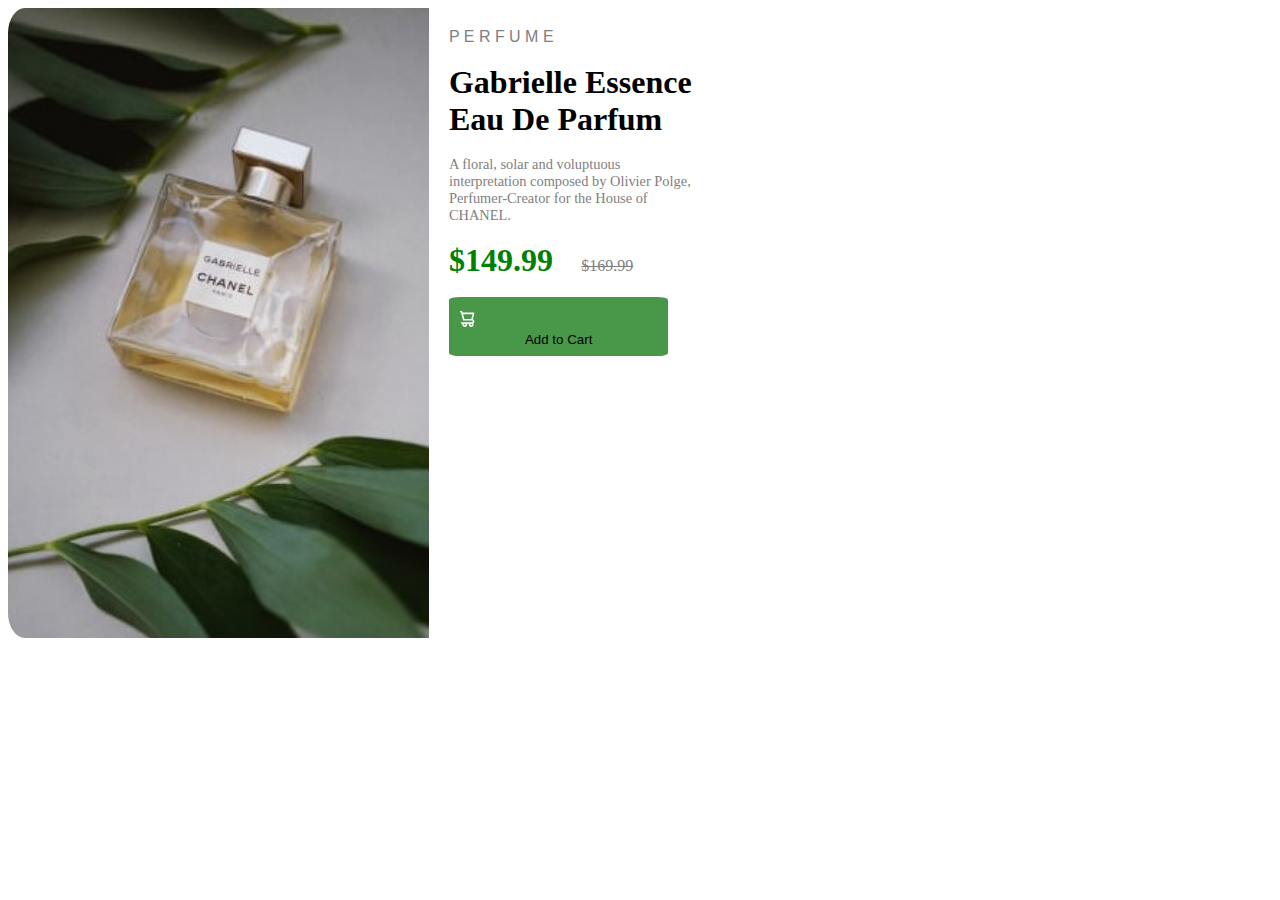
<file: home-project.html>
<!DOCTYPE html>
<html lang="en">
<head>
    <meta charset="UTF-8">
    <meta http-equiv="X-UA-Compatible" content="IE=edge">
    <meta name="viewport" content="width=device-width, initial-scale=1.0">
    <link rel="stylesheet" href="styles.css">
    <link rel="stylesheet" href="https://fonts.googleapis.com/icon?family=Material+Icons">
    <title>Document</title>
</head>
<body>
    <div id="all">
        <span id="pic">
            <img id="img" src="picforpro.jpg" alt="nature">
        </span>
        <span id="details">
            <div id="perfume">P E R F U M E</div>
            <br>
            <div id="title">Gabrielle Essence Eau De Parfum</div>
            <br>
            <div id="info">A floral, solar and voluptuous interpretation composed by Olivier Polge, Perfumer-Creator for the House of CHANEL.</div>
            <br>
            <span id="big-price">$149.99</span>
            <span id="small-price">$169.99</span>
            <br>
            <br>
            <button id="cart-button">
                <i class="cart"></i>
                <span>Add to Cart</span>
            </button
        </span>
    </div>
</body>
</html>
</file>
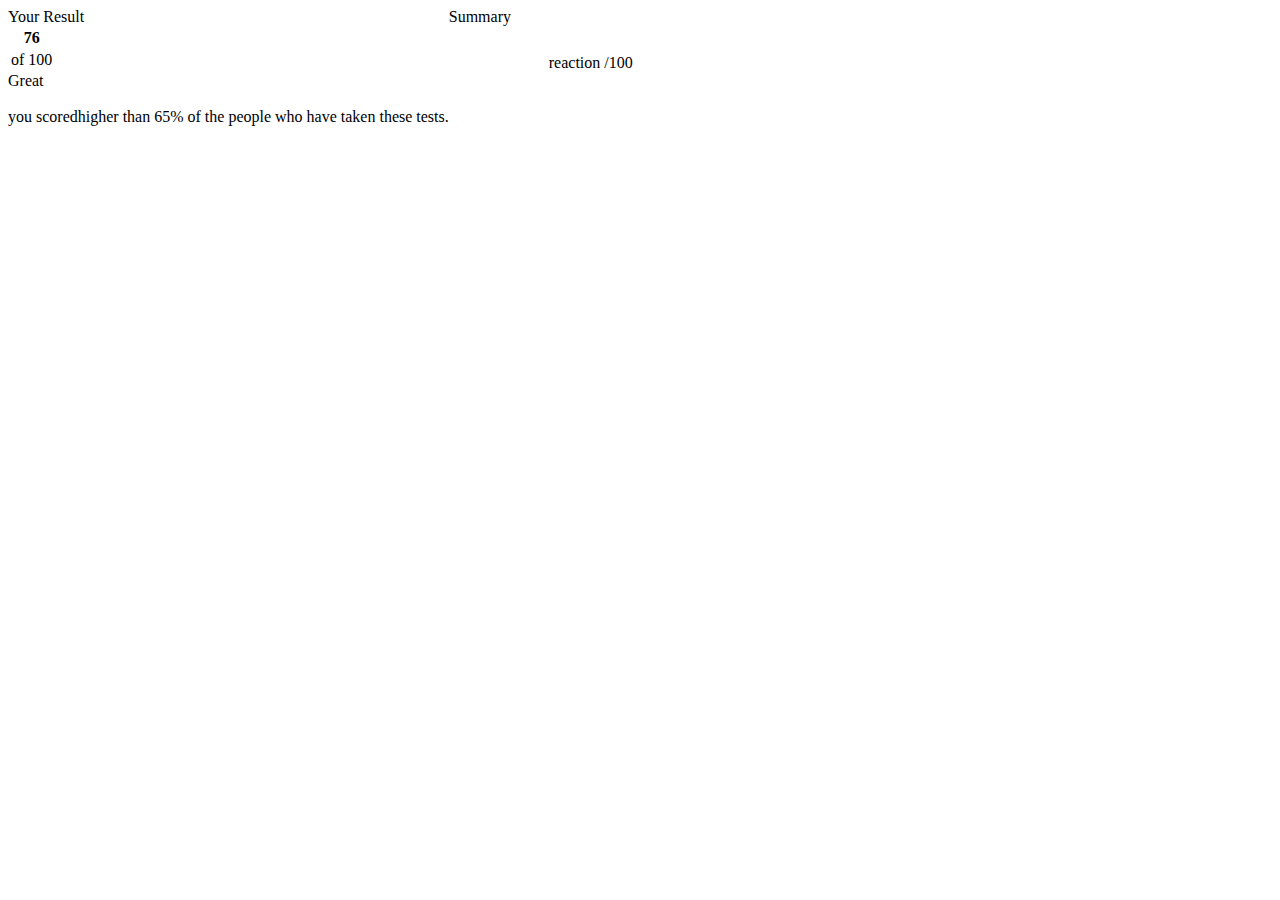
<file: result.html>
<!DOCTYPE html>
<html lang="en">
<head>
    <meta charset="UTF-8">
    <meta http-equiv="X-UA-Compatible" content="IE=edge">
    <meta name="viewport" content="width=device-width, initial-scale=1.0">
    <title>Document</title>
    <link rel="stylesheet" href="styles.css">
    <link rel="stylesheet" href="https://fonts.googleapis.com/icon?family=Material+Icons">
</head>
<body>
    <div id="all">
        <div id="background">
            <div id="your-result">Your Result</div>
            <div id="circle">
                <table id="table">
                    <tr><th id="num">76</th></tr>
                    <tr><td>of 100</td></tr>
                </table>
            </div>
            <div id="great">Great</div>
            <br>
            <div id="text-info">you scoredhigher than 65% of the people who have taken these tests.</div>
        </div>
        <div id="info-result">
            <div class="flex">Summary</div>
            <br>
            <div class="table">
                <span class="material-icons">bolt</span> 
                <span>reaction</span>
                <span class="one-hundred">/100</span>
        
            </div>

        </div>
    </div>
</body>
</html>
</file>
<file: styles.css>
#home-page {
    text-align: center;
    background-color: aqua;
    border-radius: 3%;
}

#login {
    font-size: xx-large;
    font-weight: bold;
    font-family: Arial, Helvetica, sans-serif;
}

#links {
    display: flex;
    justify-content: center
}

#img {
    border-radius: 4% 0% 0% 4%;
    height: 70vh;
}

#all {
    display: flex;
    width: 127vw;
}

#details {
    margin: 20px;
    width: 15%;
}

#perfume {
    font-family: 'Gill Sans', 'Gill Sans MT', Calibri, 'Trebuchet MS', sans-serif;
    color: gray;
}

#title {
    font-size: 200%;
    font-weight: bold;
}

#info {
    font-size: 90%;
    color: gray;
}

#big-price {
    color: green;
    font-size: 200%;
    font-weight: bold;
    margin-right: 10%;
}

#small-price {
    color: gray;
    text-decoration: line-through;
}

#cart-button {
    height: 10%;
    width: 90%;
    border-radius: 5%;
    background-color: rgba(64, 147, 64, 0.954);
    border: green;
}

.cart {
    background-image: url('./images/icon-cart.svg');
    display: block;
    width: 25px;
    height: 25px;
    background-repeat: no-repeat;
    background-position: center;
}
</file>
